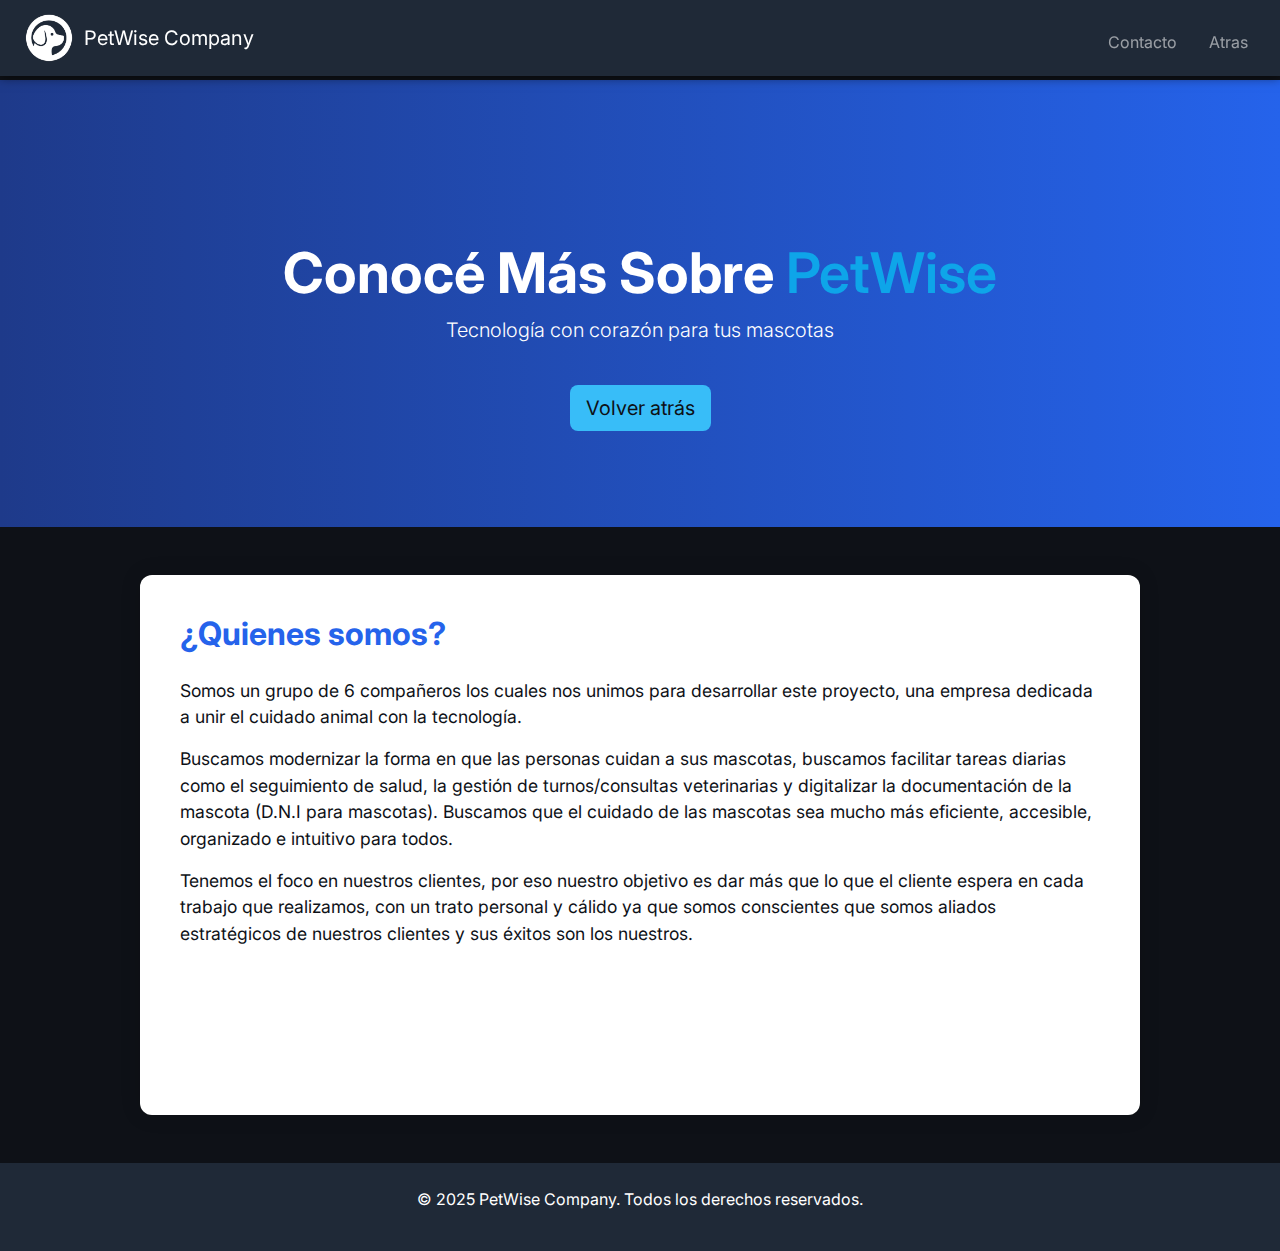
<file: PetWise/conocenosmas.html>
<!DOCTYPE html>
<html lang="es">
<head>
  <meta charset="UTF-8" />
  <meta name="viewport" content="width=device-width, initial-scale=1" />
  <title>Conócenos Más - PetWise Company</title>
  <link href="https://fonts.googleapis.com/css2?family=Inter:wght@400;600;800&display=swap" rel="stylesheet" />
  <link href="https://cdn.jsdelivr.net/npm/bootstrap@5.3.0/dist/css/bootstrap.min.css" rel="stylesheet" />
  <link href="estilo.css" rel="stylesheet" />
  <style>
    /* Solo estilos específicos para esta página */

    /* Sobrescribo el fondo oscuro de la sección principal para que sea blanco */
    main {
      max-width: 1000px;
      margin: 3rem auto;
      background-color: #ffffff; /* fondo blanco */
      color: #0e1117; /* texto oscuro */
      padding: 2.5rem;
      border-radius: 12px;
      box-shadow: 0 0 20px rgba(0,0,0,0.15);
      min-height: 60vh;
    }

    main h2 {
      color: #2563eb; /* un azul parecido para mantener estilo */
      margin-bottom: 1.5rem;
      font-weight: 700;
    }

    main p {
      font-size: 1.1rem;
      line-height: 1.5;
    }
  </style>
</head>
<body>

<nav class="navbar navbar-expand-lg navbar-dark fixed-top">
  <div class="container-fluid px-4">
    <a class="navbar-brand d-flex align-items-center" href="index.html">
      <img src="img/logo.png" alt="PetWise Logo" />
      <span>PetWise Company</span>
    </a>
    <button class="navbar-toggler" type="button" data-bs-toggle="collapse" data-bs-target="#navbarNav">
      <span class="navbar-toggler-icon"></span>
    </button>
    <div class="collapse navbar-collapse" id="navbarNav">
      <ul class="navbar-nav ms-auto">
        <li class="nav-item"><a class="nav-link" href="contacto.html">Contacto</a></li>
        <li class="nav-item"><a class="nav-link" href="#" onclick="history.back(); return false;">Atras</a></li>
      </ul>
    </div>
  </div>
</nav>
<header class="hero">
  <h1 class="display-4 fw-bold">Conocé Más Sobre <span class="highlight">PetWise</span></h1>
  <p class="lead">Tecnología con corazón para tus mascotas</p>
  <a href="#" onclick="history.back(); return false;" class="btn btn-lg btn-custom mt-4">Volver atrás</a>
</header>


<main>
  <h2>¿Quienes somos?</h2>
  <p>
Somos un grupo de 6 compañeros los cuales nos unimos para desarrollar este proyecto, una empresa dedicada a unir el cuidado animal con la tecnología.
</p>
  <p>
Buscamos modernizar la forma en que las personas cuidan a sus mascotas, buscamos facilitar tareas diarias como el seguimiento de salud, la gestión de turnos/consultas veterinarias y digitalizar la documentación de la mascota (D.N.I para mascotas).
Buscamos que el cuidado de las mascotas sea mucho más eficiente, accesible, organizado e intuitivo para todos.
    
</p>

<p>Tenemos el foco en nuestros clientes, por eso nuestro objetivo es dar más que lo que el cliente espera en cada trabajo que realizamos, con un trato personal y cálido ya que somos conscientes que somos aliados estratégicos de nuestros clientes y sus éxitos son los nuestros.</p>
</main>

<footer>
  <p>&copy; 2025 PetWise Company. Todos los derechos reservados.</p>
</footer>

<script src="https://cdn.jsdelivr.net/npm/bootstrap@5.3.0/dist/js/bootstrap.bundle.min.js"></script>
</body>
</html>
</file>
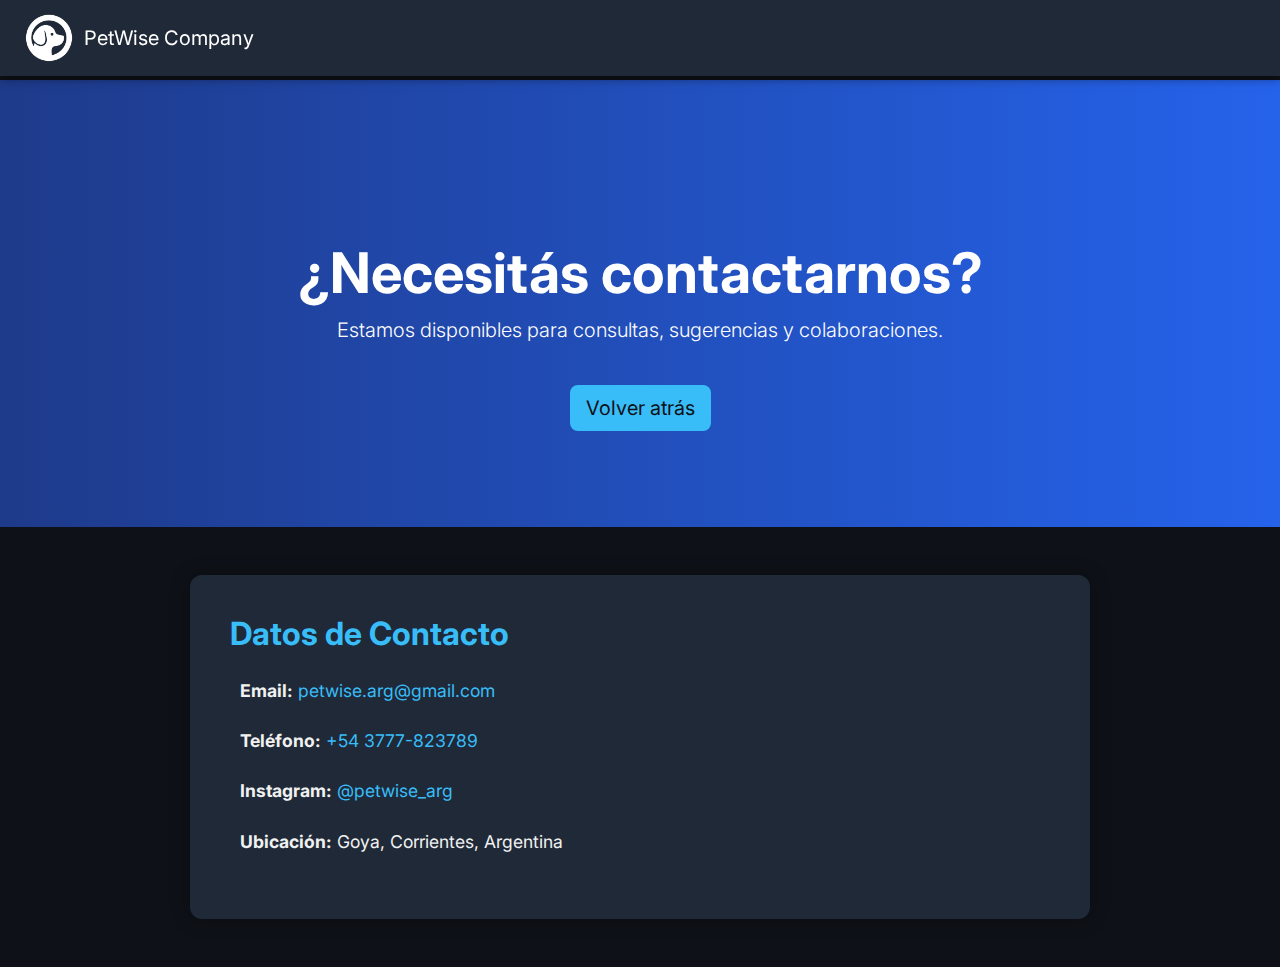
<file: PetWise/contacto.html>
<!DOCTYPE html>
<html lang="es">
<head>
  <meta charset="UTF-8" />
  <meta name="viewport" content="width=device-width, initial-scale=1" />
  <title>Contacto - PetWise Company</title>
  <link href="https://fonts.googleapis.com/css2?family=Inter:wght@400;600;800&display=swap" rel="stylesheet" />
  <link href="https://cdn.jsdelivr.net/npm/bootstrap@5.3.0/dist/css/bootstrap.min.css" rel="stylesheet" />
  <link href="estilo.css" rel="stylesheet" />
  <style>
    main {
      max-width: 900px;
      margin: 3rem auto;
      background-color: #1f2937;
      color: #f1f1f1;
      padding: 2.5rem;
      border-radius: 12px;
      box-shadow: 0 0 20px rgba(0, 0, 0, 0.3);
    }

    main h2 {
      color: #38bdf8;
      margin-bottom: 1.5rem;
      font-weight: 700;
    }

    .contact-item {
      margin-bottom: 1.5rem;
      font-size: 1.1rem;
    }

    .contact-item i {
      margin-right: 10px;
      color: #0ea5e9;
    }

    a.contact-link {
      color: #38bdf8;
      text-decoration: none;
    }

    a.contact-link:hover {
      text-decoration: underline;
    }
  </style>
</head>
<body>

<nav class="navbar navbar-expand-lg navbar-dark fixed-top">
  <div class="container-fluid px-4">
    <a class="navbar-brand d-flex align-items-center" href="index.html">
      <img src="img/logo.png" alt="PetWise Logo" />
      <span>PetWise Company</span>
    </a>
    <button class="navbar-toggler" type="button" data-bs-toggle="collapse" data-bs-target="#navbarNav">
      <span class="navbar-toggler-icon"></span>
    </button>
    <div class="collapse navbar-collapse" id="navbarNav">
      
    </div>
  </div>
</nav>

<header class="hero">
  <h1 class="display-4 fw-bold">¿Necesitás contactarnos?</h1>
  <p class="lead">Estamos disponibles para consultas, sugerencias y colaboraciones.</p>
  <a href="#" onclick="history.back(); return false;" class="btn btn-lg btn-custom mt-4">Volver atrás</a>
</header>

<main>
  <h2>Datos de Contacto</h2>

  <div class="contact-item">
    <i class="bi bi-envelope-fill"></i>
    <strong>Email:</strong>
    <a href="petwise.arg@gmail.com" class="contact-link">petwise.arg@gmail.com</a>
  </div>

  <div class="contact-item">
    <i class="bi bi-telephone-fill"></i>
    <strong>Teléfono:</strong>
    <a href="tel:+543777823789" class="contact-link">+54 3777-823789</a>
  </div>

  <div class="contact-item">
    <i class="bi bi-instagram"></i>
    <strong>Instagram:</strong>
    <a href="https://instagram.com/petwise_arg" target="_blank" class="contact-link">@petwise_arg</a>
  </div>

  <div class="contact-item">
    <i class="bi bi-geo-alt-fill"></i>
    <strong>Ubicación:</strong> Goya, Corrientes, Argentina
  </div>
</file>
<file: PetWise/estilo.css>
html {
  scroll-behavior: smooth;
}

body {
  font-family: 'Inter', sans-serif;
  background-color: #0e1117;
  color: #f1f1f1;
  padding-top: 80px; /* espacio para navbar fija */
}

nav {
  background-color: #1f2937;
  position: fixed;
  top: 0;
  left: 0;
  right: 0;
  width: 100%;
  z-index: 1030;
  box-shadow: 0 2px 10px rgba(0,0,0,0.5);
}
.nav-link {
  margin-left: 1rem;
  transition: color 0.3s ease;
}

.nav-link:hover {
  color: #38bdf8;
}

.navbar-brand img {
  height: 50px;
  margin-right: 10px;
}

.hero {
  background: linear-gradient(to right, #1e3a8a, #2563eb);
  color: white;
  text-align: center;
  padding: 10rem 2rem 6rem;
}

section {
  max-width: 1000px;
  margin: 3rem auto;
  background-color: #1f2937;
  padding: 2.5rem;
  border-radius: 12px;
  box-shadow: 0 0 20px rgba(0,0,0,0.3);
}

h2 {
  color: #38bdf8;
  margin-bottom: 1rem;
}

ul {
  margin-top: 0.5rem;
  padding-left: 1.5rem;
}

footer {
  text-align: center;
  background-color: #1f2937;
  color: white;
  padding: 1.5rem;
  margin-top: 2rem;
}

.btn-custom {
  background-color: #38bdf8;
  color: #0e1117;
  border: none;
  transition: background-color 0.3s;
}

.btn-custom:hover {
  background-color: #0ea5e9;
}

.card-dark {
  background-color: #2c2f3a;
  border: none;
  color: white;
}

.highlight {
  color: #0ea5e9;
  font-weight: 600;
}

#app-demo img {
  transition: transform 0.3s ease;
}

#app-demo img:hover {
  transform: scale(1.03);
}




.tarjeta-descarga {
  background-color: #1f2937;
  border-radius: 16px;
  box-shadow: 0 0 25px rgba(0,0,0,0.3);
  color: #f1f1f1;
  text-align: center;
  transition: transform 0.3s ease;
}

.tarjeta-descarga:hover {
  transform: translateY(-5px);
}

.logo-sistema {
  width: 64px;
  height: auto;
}

.btn-descarga {
  background-color: #38bdf8;
  color: #0e1117;
  border: none;
  padding: 0.75rem 1.5rem;
  font-size: 1rem;
  border-radius: 8px;
  font-weight: 600;
  transition: background-color 0.3s, transform 0.2s;
}

.btn-descarga:hover {
  background-color: #0ea5e9;
  transform: scale(1.03);
}
</file>
